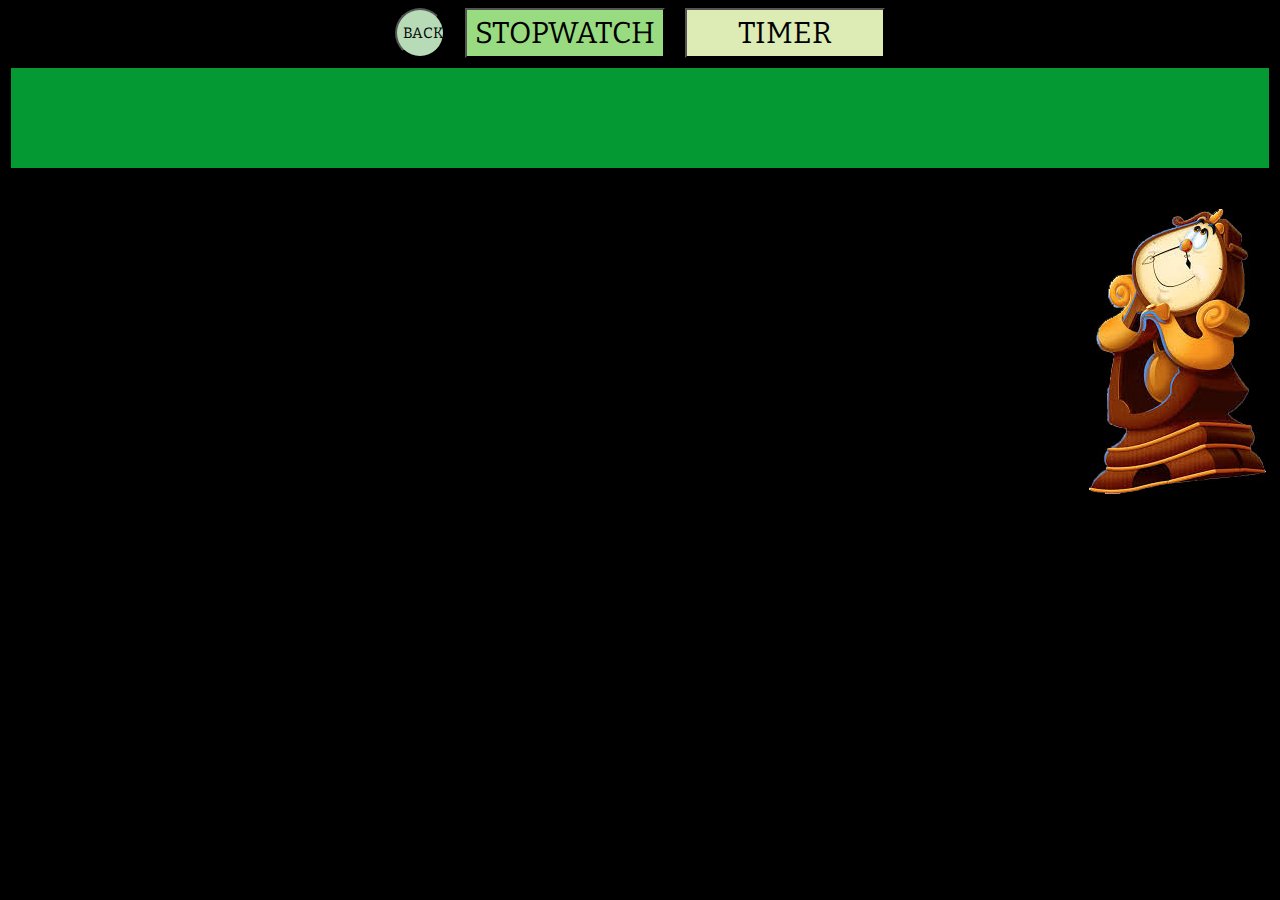
<file: index.html>
<html>
    <head>
        <title>
            Main
        </title>
        <link rel="stylesheet" href="stylesheet1.css">
        <link rel="preconnect" href="https://fonts.googleapis.com">
        <link rel="preconnect" href="https://fonts.gstatic.com" crossorigin>
        <link href="https://fonts.googleapis.com/css2?family=Bitter:ital,wght@0,100..900;1,100..900&family=Roboto:ital,wght@0,100;0,300;0,400;0,500;0,700;0,900;1,100;1,300;1,400;1,500;1,700;1,900&display=swap" rel="stylesheet">
        <meta name="viewport" content="width=device-width",initial-scale=1.0">
        <script src="https://code.jquery.com/jquery-3.6.0.min.js"></script>

    </head>
    <body class="body">
        <div class="main" id="e">
            <div class="back" id="test">
                <button class="back_button" id="test2">
                    BACK
                </button>
            </div>
      
            <div class="stopwatch">
                <button  class="text_Stopwatch" id="text_Stopwatch">
                    STOPWATCH
                </button>
                 
            </div>
            <div class="timer">
                <button class="text_Timer" id="text_Timer">TIMER</button>
            </div>
            
                
            </div>
        </div>
     
        <div class="clockBox">
            <h id="textClock" class="text_clock"></h>
        </div>
        </div>
        <div class="content" id="content">
        </div>
        <div class="fairytale">
            <button class="clickme" onclick="location.href='poem.html'">
                <image src="cogsworth.jpeg"></image>
            </button>
        
        </div>
        <script src="clock.js">
            
        </script>
        <script>
            $(document).ready(function() {
                $('#text_Stopwatch').click(function() {
                    $('#content').load('stopwatch.html');

                });
            })
            $(document).ready(function() {
                $('#text_Timer').click(function() {
                    $('#content').load('timer.html');
                    
                });
            })
            $(document).ready(function() {
                $('#test2').click(function() {
                    $('#content').empty();
                    
                });
            })
        </script>
        
    
    </body>
</html>
</file>
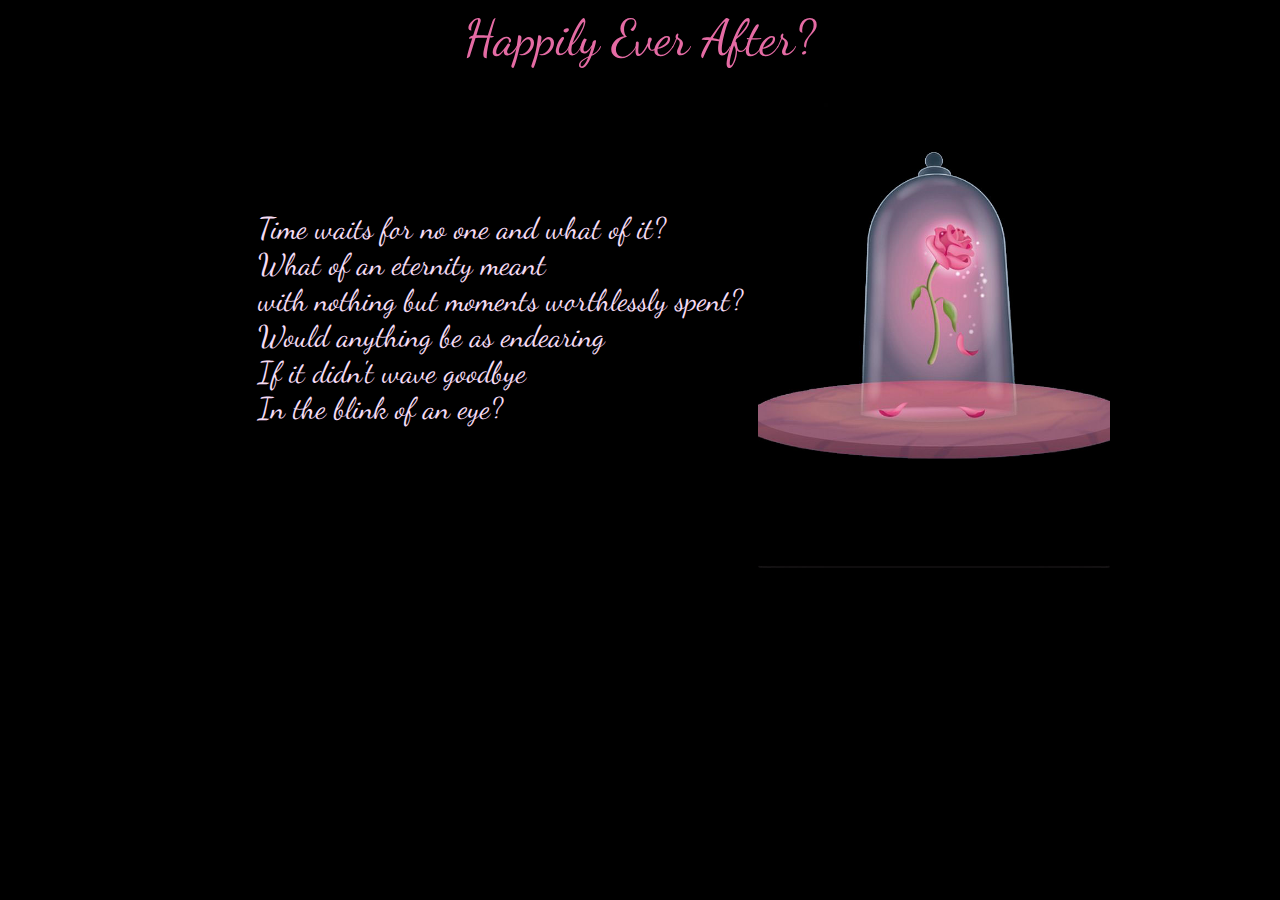
<file: poem.html>
<html>
    <head>
        <title>
            Happily everafter?
        </title>
        <link rel="stylesheet" href="stylesheet2.css">
        <link rel="preconnect" href="https://fonts.googleapis.com">
        <link rel="preconnect" href="https://fonts.gstatic.com" crossorigin>
        <link href="https://fonts.googleapis.com/css2?family=Dancing+Script:wght@400..700&display=swap" rel="stylesheet">
    </head>
    <body class="body">
        <div class="textbox">
            <h class="heading">Happily Ever After?</h>
        </div>
        <div class="main2">
            <div class="poembox">
                <p class="poem">Time waits for no one and what of it?<br>
                    What of an eternity meant <br>
                    with nothing but moments worthlessly spent?<br>
                    Would anything be as endearing<br>
                    If it didn't wave goodbye<br>
                    In the blink of an eye?</p>
            </div>
            <div class="imagebox">
                <img class=image src="rose2.jpg">
            </div>


        </div>
    </body>
</html>
</file>
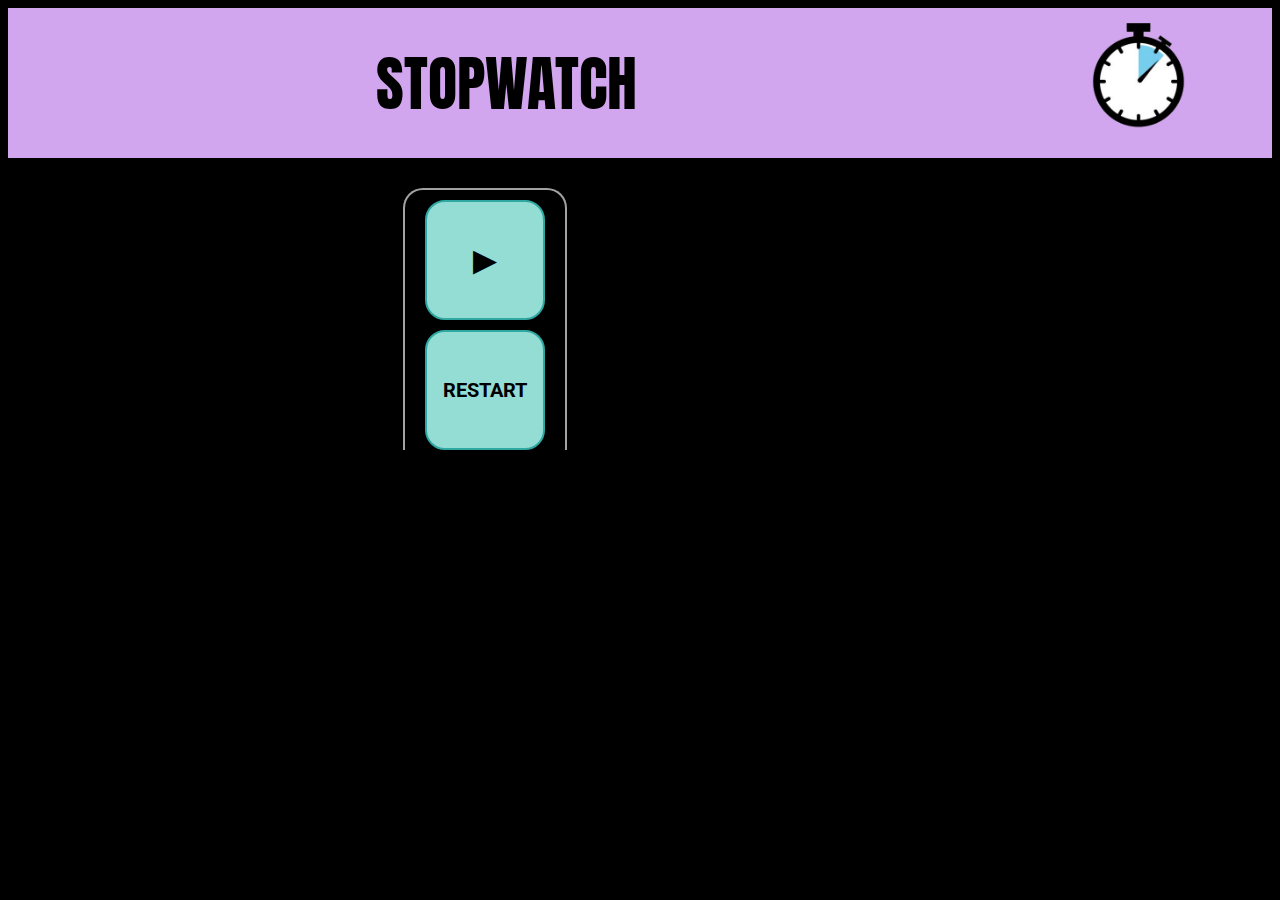
<file: stopwatch.html>
<html>
    <head>
        <link href="stylesheet1.css" rel="stylesheet">
        <link rel="preconnect" href="https://fonts.googleapis.com">
        <link rel="preconnect" href="https://fonts.gstatic.com" crossorigin>
        <link href="https://fonts.googleapis.com/css2?family=Anton&family=Merriweather:ital,wght@0,300;0,400;0,700;0,900;1,300;1,400;1,700;1,900&family=Roboto:ital,wght@0,100;0,300;0,400;0,500;0,700;0,900;1,100;1,300;1,400;1,500;1,700;1,900&display=swap" rel="stylesheet">
        <link rel="stylesheet" href="https://cdnjs.cloudflare.com/ajax/libs/font-awesome/4.7.0/css/font-awesome.min.css">

        <title>
            Stopwatch
        </title>
    </head>
    <body class="body1">

        <div class="picBox">
            <div class="heading">
                <h class="text_heading">STOPWATCH</h>
            </div>
            <div class="image">
                <img src="stopwatch.jpg" class="pic">
            </div>
            
        </div>

        <div class="content_stopwatch">
            <div class="buttons">
                <div class="button1">
                    <button class="startstop" id="text" onclick="clockAction+=1;
                        if (clockAction%2!=0){
                            flag=setInterval(stopWatch,10);
                            document.getElementById('text').innerHTML=`<i class='fa fa-pause'></i>`;}
                        else{
                            clearInterval(flag);
                            document.getElementById('text').innerHTML='&#9658';}"> &#9658</button>
                </div>
                <div class="button2">
                    <button class="restart" onclick="clearInterval(flag);clockAction=0;stop();stopWatch();
                    document.getElementById('text').innerHTML='&#9658';">RESTART</button>
                </div>
            </div>
            <div class="timeBox">
                <h class="stopwatchTime" id="show"> </h>
            </div>
        </div>
        
        
        <script src="script_stopwatch.js">  
        </script>
        <script src="clock.js">

        </script>
        <script>
            let clockAction=0;
        
        </script>

    </body>
</html>
</file>
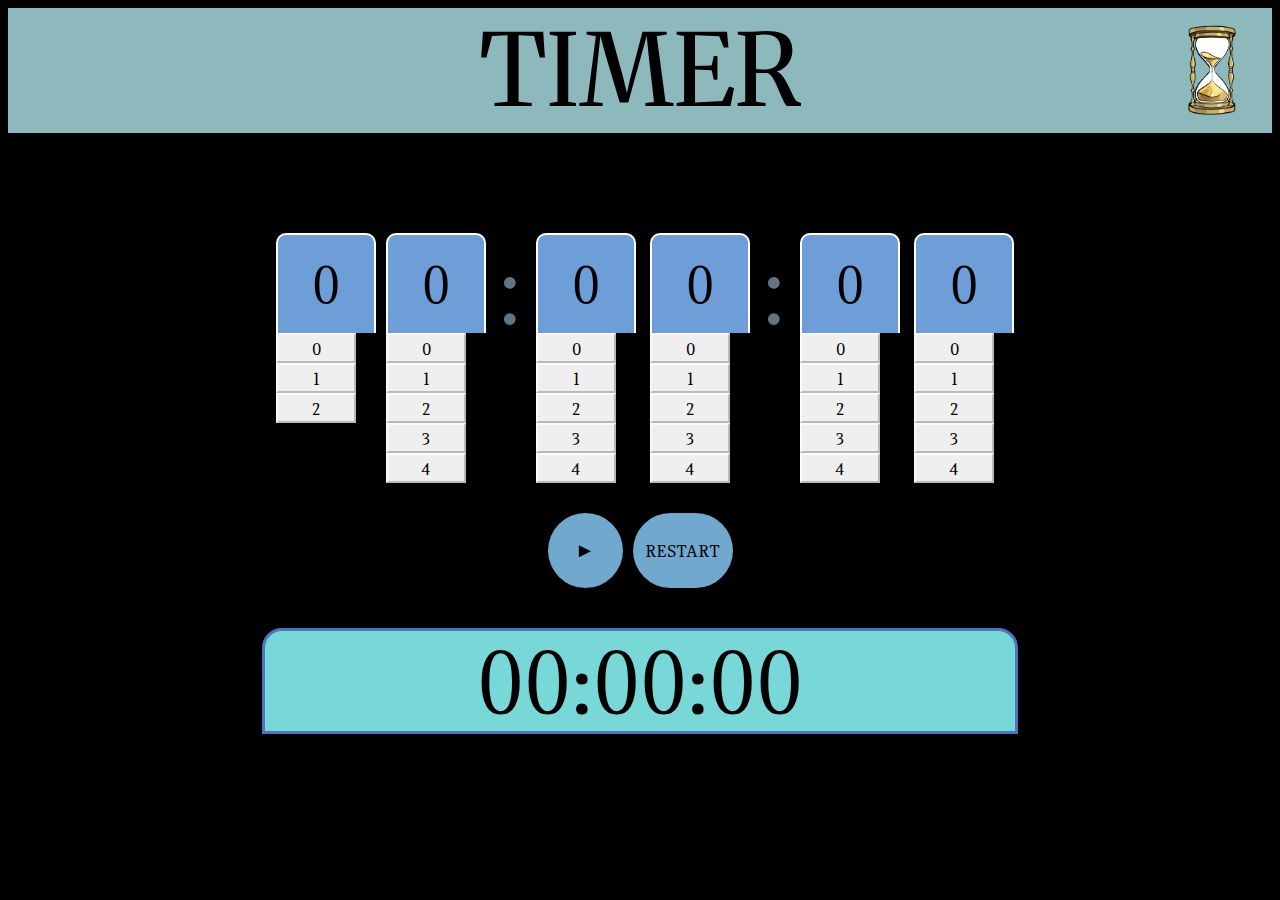
<file: timer.html>
<html>
    <head>
        <link href="stylesheet2.css" rel="stylesheet">
        <link rel="preconnect" href="https://fonts.googleapis.com">
        <link rel="preconnect" href="https://fonts.gstatic.com" crossorigin>
        <link href="https://fonts.googleapis.com/css2?family=Gupter:wght@400;500;700&family=Merriweather:ital,wght@0,300;0,400;0,700;0,900;1,300;1,400;1,700;1,900&display=swap" 
        rel="stylesheet">
        <link href="https://fonts.googleapis.com/css2?family=Rubik:ital,wght@0,300..900;1,300..900&display=swap" rel="stylesheet">

        <link rel="stylesheet" href="https://cdnjs.cloudflare.com/ajax/libs/font-awesome/4.7.0/css/font-awesome.min.css">
        <title>
            Timer
        </title>
    </head>
    <body class="body2">

        <div class="headingbox">
            <div class="headingText">
                TIMER
            </div>
            <div class="sandclock">
                <img class="sand" src="sand2.jpg">
            </div>
        </div>
        <div class="buttons_timer">
            <div class="hour">
                <div class="box">
                    <button class="bbox" onclick=
                        "if(document.getElementById('drop6').style.display!='flex'){
                        setTimeout(show6,100);
                        };">
                        <h class="num" id="b6">0</h>
                    </button>
                    <div class="nos" id="drop6">
                        <button class="digbox" onclick="document.getElementById('b6').innerHTML='0';h2=0">
                            <h class="dig">0</h>
                        </button>
                        <button class="digbox" onclick="document.getElementById('b6').innerHTML='1';h2=10">
                            <h class="dig">1</h>
                        </button>
                        <button class="digbox" onclick="document.getElementById('b6').innerHTML='2';h2=20">
                            <h class="dig">2</h>
                        </button>

                    </div>
                </div>
                <div class="box">
                    <button class="bbox" onclick=
                    "if(document.getElementById('drop5').style.display!='flex'){
                        setTimeout(show5,100);
                    };">
                        <h class="num" id="b5">0</h>
                    </button>
                    <div class="nos" id="drop5">
                        <button class="digbox" onclick="document.getElementById('b5').innerHTML='0';h1=0">
                            <h class="dig">0</h>
                        </button>
                        <button class="digbox" onclick="document.getElementById('b5').innerHTML='1';h1=1">
                            <h class="dig">1</h>
                        </button>
                        <button class="digbox" onclick="document.getElementById('b5').innerHTML='2';h1=2">
                            <h class="dig">2</h>
                        </button>
                        <button class="digbox" onclick="document.getElementById('b5').innerHTML='3';h1=3">
                            <h class="dig">3</h>
                        </button>
                        <button class="digbox" onclick="document.getElementById('b5').innerHTML='4';h1=4">
                            <h class="dig">4</h>
                        </button>
                        <button class="digbox" onclick="document.getElementById('b5').innerHTML='5';h1=5">
                            <h class="dig">5</h>
                        </button>
                        <button class="digbox" onclick="document.getElementById('b5').innerHTML='6';h1=6">
                            <h class="dig">6</h>
                        </button>
                        <button class="digbox" onclick="document.getElementById('b5').innerHTML='7';h1=7">
                            <h class="dig">7</h>
                        </button>
                        <button class="digbox" onclick="document.getElementById('b5').innerHTML='8';h1=8">
                            <h class="dig">8</h>
                        </button>
                        <button class="digbox" onclick="document.getElementById('b5').innerHTML='9';h1=9">
                            <h class="dig">9</h>
                        </button>
    
                    </div>

                </div>
            </div>
            <div class="colonbox">
                <h class="colon">:</h>
            </div>

            <div class="minute">
                
                <div class="box">
                    <button class="bbox" onclick=
                    "if(document.getElementById('drop4').style.display!='flex'){
                        setTimeout(show4,100);
                    };">
                        <h class="num" id="b4">0</h>
                    </button>
                    <div class="nos" id="drop4">
                        <button class="digbox" onclick="document.getElementById('b4').innerHTML='0';m2=0">
                            <h class="dig">0</h>
                        <button class="digbox" onclick="document.getElementById('b4').innerHTML='1';m2=10">
                            <h class="dig">1</h>
                        </button>
                        <button class="digbox" onclick="document.getElementById('b4').innerHTML='2';m2=20">
                            <h class="dig">2</h>
                        </button>
                        <button class="digbox" onclick="document.getElementById('b4').innerHTML='3';m2=30">
                            <h class="dig">3</h>
                        </button>
                        <button class="digbox" onclick="document.getElementById('b4').innerHTML='4';m2=40">
                            <h class="dig">4</h>
                        </button>
                        <button class="digbox" onclick="document.getElementById('b4').innerHTML='5';m2=50">
                            <h class="dig">5</h>
                        </button>
                    </div>
                </div>
                <div class="box">
                    <button class="bbox" onclick=
                    "if(document.getElementById('drop3').style.display!='flex'){
                        setTimeout(show3,100);
                    };">
                        <h class="num" id="b3">0</h>
                    </button>
                    <div class="nos" id="drop3">
                        <button class="digbox" onclick="document.getElementById('b3').innerHTML='0';m1=0">
                            <h class="dig">0</h>
                        <button class="digbox" onclick="document.getElementById('b3').innerHTML='1';m1=1">
                            <h class="dig">1</h>
                        </button>
                        <button class="digbox" onclick="document.getElementById('b3').innerHTML='2';m1=2">
                            <h class="dig">2</h>
                        </button>
                        <button class="digbox" onclick="document.getElementById('b3').innerHTML='3';m1=3">
                            <h class="dig">3</h>
                        </button>
                        <button class="digbox" onclick="document.getElementById('b3').innerHTML='4';m1=4">
                            <h class="dig">4</h>
                        </button>
                        <button class="digbox" onclick="document.getElementById('b3').innerHTML='5';m1=5">
                            <h class="dig">5</h>
                        </button>
                        <button class="digbox" onclick="document.getElementById('b3').innerHTML='6';m1=6">
                            <h class="dig">6</h>
                        </button>
                        <button class="digbox" onclick="document.getElementById('b3').innerHTML='7';m1=7">
                            <h class="dig">7</h>
                        </button>
                        <button class="digbox" onclick="document.getElementById('b3').innerHTML='8';m1=8">
                            <h class="dig">8</h>
                        </button>
                        <button class="digbox" onclick="document.getElementById('b3').innerHTML='9';m1=9">
                            <h class="dig">9</h>
                        </button>
    
                    </div>

                </div>


            </div>
            <div class="colonbox">
                <h class="colon">:</h>

            </div>
            <div class="second">

                <div class="box">
                    <button class="bbox" onclick=
                    "if(document.getElementById('drop2').style.display!='flex'){
                        setTimeout(show2,100);
                    };">
                        <h class="num" id="b2">0</h>
                    </button>
                    <div class="nos" id="drop2">
                        <button class="digbox" onclick="document.getElementById('b2').innerHTML='0';s2=0">
                            <h class="dig">0</h>
                        </button>
                        <button class="digbox" onclick="document.getElementById('b2').innerHTML='1';s2=10">
                            <h class="dig">1</h>
                        </button>
                        <button class="digbox" onclick="document.getElementById('b2').innerHTML='2';s2=20">
                            <h class="dig">2</h>
                        </button>
                        <button class="digbox" onclick="document.getElementById('b2').innerHTML='3';s2=30">
                            <h class="dig">3</h>
                        </button>
                        <button class="digbox" onclick="document.getElementById('b2').innerHTML='4';s2=40">
                            <h class="dig">4</h>
                        </button>
                        <button class="digbox" onclick="document.getElementById('b2').innerHTML='5';s2=50">
                            <h class="dig">5</h>
                        </button>
                    </div>
                </div>
                
                <div class="box">
                    <button class="bbox" onclick="if(document.getElementById('drop1').style.display!='flex'){
                        setTimeout(show1,100);
                    };">
                        <h class="num" id="b1">0</h>
                    </button>
                    <div class="nos" id="drop1">
                        <button class="digbox" onclick="document.getElementById('b1').innerHTML='0';s1=0">
                            <h class="dig">0</h>
                        </button>
                        <button class="digbox" onclick="document.getElementById('b1').innerHTML='1';s1=1">
                            <h class="dig">1</h>
                        </button>
                        <button class="digbox" onclick="document.getElementById('b1').innerHTML='2';s1=2">
                            <h class="dig">2</h>
                        </button>
                        <button class="digbox" onclick="document.getElementById('b1').innerHTML='3';s1=3">
                            <h class="dig">3</h>
                        </button>
                        <button class="digbox" onclick="document.getElementById('b1').innerHTML='4';s1=4">
                            <h class="dig">4</h>
                        </button>
                        <button class="digbox" onclick="document.getElementById('b1').innerHTML='5';s1=5">
                            <h class="dig">5</h>
                        </button>
                        <button class="digbox" onclick="document.getElementById('b1').innerHTML='6';s1=6">
                            <h class="dig">6</h>
                        </button>
                        <button class="digbox" onclick="document.getElementById('b1').innerHTML='7';s1=7">
                            <h class="dig">7</h>
                        </button>
                        <button class="digbox" onclick="document.getElementById('b1').innerHTML='8';s1=8">
                            <h class="dig">8</h>
                        </button>
                        <button class="digbox" onclick="document.getElementById('b1').innerHTML='9';s1=9">
                            <h class="dig">9</h>
                        </button>
    
                    </div>

                </div>


            </div>
        </div>
        <div class="operations">
            <button class="startstop" id="starttext" onclick="clockAction+=1;console.log(clockAction);
            if(clockAction%2!=0){
                document.getElementById('starttext').innerHTML=`<i class='fa fa-pause'></i>`
                if(time==0){
                    time=(h1+h2)*3600+(m1+m2)*60+s1+s2;
                    
                }
                timer();
            }
            else{
                document.getElementById('starttext').innerHTML='&#9658';
                
    
            }">
            &#9658
            </button>
    
            <button class="restart" onclick="time=(h1+h2)*3600+(m1+m2)*60+s1+s2;
            document.getElementById('text').innerHTML='00:00:00'">
            RESTART
            </button>

        </div>

        <audio id="audio">
            <source src="ding.mp3" type="audio/mp3">
        </audio>
        <div class="timerbox">
            <h class="timer2" id="text"> 00:00:00</h>
        </div>

        <script src="script_timer.js"></script>
        <script>
            let s1=0;
            let s2=0;
            let m1=0;
            let m2=0
            let h1=0;
            let h2=0;
            let clockAction=0;
            let time=0;
            windows();
   
        </script>
    </body>
</html>
</file>
<file: stylesheet1.css>
.main{
    display: flex;
    flex-direction: row;
    align-items: center;
    justify-content: center;
    align-content: center;
    column-gap: 20px;
 

}
.body,.body1{
    background-color: black;
}
.content{
    margin-top: 40px;
    margin-bottom: 40px;
    
}


.stopwatch,.timer{
    
    background-color: rgb(182, 245, 240);
    text-align: center;
    height: 50px;
    width:200px;

    align-items: center;
    justify-content: center;
    align-content: center;

}

.text_clock{

    padding-left: 10px;
    text-align: center;
    font-size: 50px;
    font-family:Rubik;
    font-weight: bold;
    align-self: center;
    align-content: center;
    
}
.clockBox{
    margin-top: 10px;
  
    height: 100px; 
    background-color:rgb(5, 153, 52);
   
    border-style:solid;
    border-bottom: 0;
    border-top: 0;
    align-self: center;
    text-align: center;
    align-content: center;
    
    
    
}

.text_Stopwatch,.text_Timer,.back_button{
    align-self: center;
    background-color: rgb(153, 219, 128);
    border-radius:0;
    text-align: center;
    width:200px;
    height:50px;
    font-size: 30px;
    font-family: Bitter;
    color:rgb(0, 0, 0);

}
.back_button{
    background-color: rgb(182, 219, 182);
    width:50px;
    border-radius: 200px;
    height: 50px;
    font-size: 15px;
}
.text_Timer{
    background-color: rgb(221, 236, 181);

}
.text_Stopwatch:hover,
.text_Timer:hover,
.back_button:hover{
    cursor:pointer;
    background-color: rgb(235, 193, 193);}
.fairytale{
    display: flex;
    justify-content: end;
    margin-top: 10px;
}
.clickme{
    background-color: black;
    border-style: none;
}
.clickme:hover{
    cursor:pointer;
}
.content_stopwatch{
    display: flex;
    flex-direction: row;
    justify-content: center;
    align-items: center;
    margin-top: 30px;
    min-width: 1000px;
}
.buttons{
    width:160px;
    display:flex;
    flex-direction: column;
    border: 2px;
    border-style:solid;
    align-items: center;
    justify-items: center;
    border-bottom: none;
    border-radius: 20px;
    border-bottom-left-radius: 0;
    border-bottom-right-radius: 0;
    border-color: rgb(164, 161, 161);
    
}
.timeBox{
   
    background-color: rgb(177, 221, 196);

    margin-left: 10px;
    align-self: center;
    border-radius: 10px;
    
    width: 300px;
    
}
.startstop,.restart{
    margin-top: 10px;
   
    background-color: rgb(148, 221, 213);
    height: 120px;
    width:120px;
    display: inline;
    border-style:double;
    border-radius: 20px;
    border-color:  rgb(47, 168, 162);
    font-family: Roboto;
    text-align: center;
    font-weight:bold;
    
}
.startstop{

 
    font-size: 40px;
}
.restart{
    font-size:20px;
}
.startstop:hover,.restart:hover{
    cursor:pointer;
    background-color: rgb(206, 239, 235);

}

.stopwatchTime{
    font-size: 50px;
    font-family: Merriweather;
  
}
.picBox{
    display:flex;
    flex-direction: row;
    background-color: rgb(210, 165, 239);
    align-items: center;
    justify-content: center;
    min-width: 900px;

}
.heading{
    flex:1;
    text-align: center;
    
}


.pic{
    height:150px;
  
}
.text_heading{
    font-size: 60px;
    font-family:Anton;
    
}
</file>
<file: stylesheet2.css>
.body,.body2{
    background-color: black;
}

.main2{
    display: flex;
    flex-direction: row;
    margin-left: 250px;
    align-items: center;
}
.poembox
.imagebox{
    flex:1;
}
.poembox{
    min-width: 500px
}

.poem{
    color: rgb(245, 220, 245);
    font-family: dancing script;
    font-size: 30px;
    
}
.image{
    height: 500px;
}
.textbox{
    min-width:825px;
    text-align: center;
    justify-content: center;
    align-content: center;
}
.heading{
    font-family: dancing script;
    color: rgb(229, 107, 164);
    font-size: 50px;
    
}
.nos{
    display: flex;
    flex-direction: column;
    position: absolute;
    overflow-y:scroll;
    max-height: 150px;
    left:0px;
    
}



.digbox{

    width:80px;
    min-height: 30px;
    border-color: rgba(255, 255, 255, 0.792);

}
.digbox:hover{
    cursor: pointer;
    background-color: rgb(170, 210, 202);

}
.buttons_timer{
    display: flex;
    flex-direction: row;


    justify-content: center;
    min-width: max-content;

}
.min,.hour,.sec{
    display: flex;
    flex-direction: row;
}
.box{
    width:100px;
    margin-left: 10px;
    margin-bottom: 0px;;
    margin-right: 0px;
    position: relative;
    display: inline-block;
    
    justify-content: center;
    
    

}

.bbox{
    width:100px;
    height:100px;
    background-color: rgb(110, 158, 216);
    border-style:solid;
    border-radius:10px;
    border-bottom-left-radius: 0;
    border-bottom-right-radius: 0;
    border-bottom: 0;
    border-color: rgb(255, 255, 255);
    

}
.bbox:hover{
    cursor:pointer;
    background-color: rgb(255, 255, 255);
}
.colonbox{
    height:100px;
    width:30px;
    margin-left: 10px;
    
}
.colon{
    font-size:100px;
    color: rgb(97, 118, 128);
    
}
.headingbox{
    margin-bottom: 100px;
    display: flex;
    flex-direction: row;
    background-color: rgb(141, 185, 188);
    height: 125px;
    align-items: center;
    min-width: max-content;
}
.headingtext{
    flex:1;
    font-family: Merriweather;
    font-size: 100px;
    text-align: center;
    min-width: 750px;
 
}
.sandclock{
    width:0px;
    display: flex;
    justify-content: end;
 
}
.startstop,.restart{
    margin-top: 50px;
    height:75px;
    width:75px;
    background-color: rgb(112, 168, 206);
    border-radius: 50px;
    border-style: none;
    font-family:Gupter;
    font-size: 20px;
}

.restart{
    width: 100px;
}
.startstop:hover,.restart:hover{
    background-color:rgb(255, 255, 255);
    border-style: solid;
    border-color: rgb(255, 255, 255);
    cursor:pointer;
    
}
.timerbox{
    display: flex;
    max-width: 500px;
    margin-inline: auto;
    height: 100px;
    align-items: center;
    justify-content: center;
    margin-top: 40px;
    background-color: rgb(120, 215, 215);
    border-radius: 20px;
    border-bottom-left-radius: 0;
    border-bottom-right-radius: 0;
    border-color: rgb(76, 117, 194);
    border-style: solid;
    min-width: 750px;
}
.operations{
    display: flex;
    flex-direction: row;
    margin-inline: auto;
    align-items: center;
    justify-content: center;
    gap: 10px;
    min-width: 750px;
    margin-top: 130px;
}
.dig,.num,.timer2{
    font-family:Gupter;

}
.num{
    font-size: 60px;
}
.dig{
    font-size: 20px;
}
.timer2{
    font-size: 100px;
}
.sand{
    height:100px;


}
</file>
